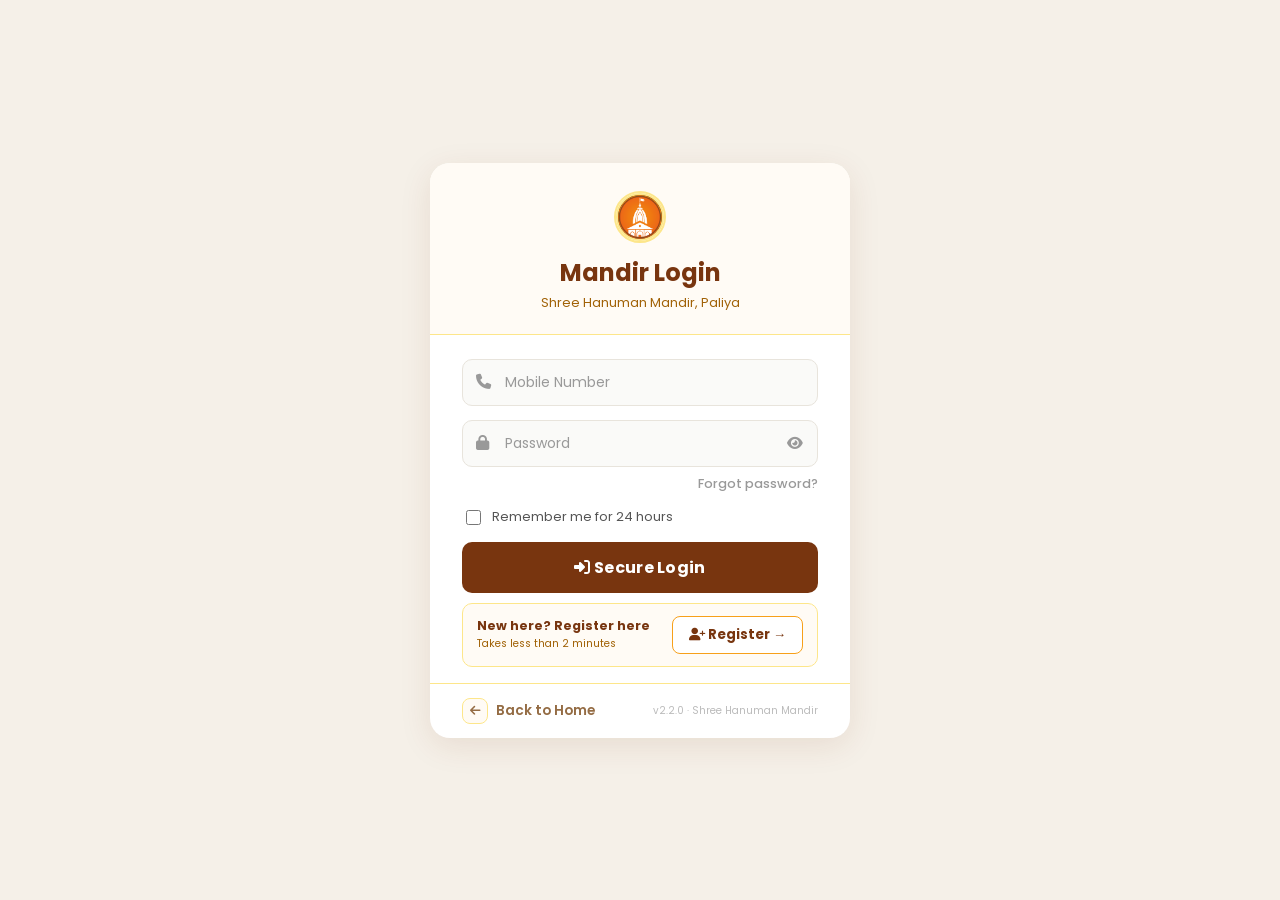
<file: login.html>
<!DOCTYPE html>
<html lang="en">
<head>
  <meta charset="UTF-8"/>
  <meta name="viewport" content="width=device-width, initial-scale=1.0"/>
  <title id="loginPageTitle">Login — Mandir System</title>
  <meta name="description" id="loginMetaDesc" content="Login to the temple management system."/>
  <link rel="preconnect" href="https://fonts.googleapis.com"/>
  <link rel="preconnect" href="https://fonts.gstatic.com" crossorigin/>
  <link href="https://fonts.googleapis.com/css2?family=Poppins:wght@300;400;600;700&display=swap" rel="stylesheet"/>
  <link rel="stylesheet" href="https://cdnjs.cloudflare.com/ajax/libs/font-awesome/6.4.0/css/all.min.css"/>
  <link rel="stylesheet" href="login.css">
</head>
<body>

<div class="container">
  <!-- LOGIN CARD -->
  <div class="card">

    <!-- Cream header -->
    <div class="card-header">
      <div class="header-icon-wrap" id="hdrIconWrap">
        <img src="Image/logo.PNG" alt="Mandir" class="login-logo" style="width:48px;height:48px;border-radius:50%;display:block;" onerror="this.style.display='none';document.getElementById('hdrIcon').style.display='inline-flex';">
        <i id="hdrIcon" class="fa-solid fa-place-of-worship" style="display:none;color:#f7a01a;font-size:1.4rem;"></i>
      </div>
      <h2>Mandir Login</h2>
      <span class="card-subtitle" id="loginSubtitle"></span>
    </div>

    <!-- Form body -->
    <div class="card-body">
      <div class="msg-box" id="loginMsg"></div>

      <div class="input-group">
        <i class="icon fa-solid fa-phone"></i>
        <input type="text" id="mobile" placeholder="Mobile Number" maxlength="10" inputmode="numeric" autocomplete="username"/>
      </div>

      <div class="input-group">
        <i class="icon fa-solid fa-lock"></i>
        <input type="password" id="password" placeholder="Password" autocomplete="current-password"/>
        <i class="fa-solid fa-eye pwd-eye" id="togglePassword"></i>
      </div>

      <span class="forgot" onclick="openForgotModal()">Forgot password?</span>

      <label class="remember-row">
        <input type="checkbox" id="rememberMe"> Remember me for 24 hours
      </label>

      <button class="main-btn" id="loginBtn" onclick="doLogin()">
        <i class="fa-solid fa-right-to-bracket"></i> Secure Login
      </button>
      <button class="retry-btn" id="retryBtn" onclick="doLogin()">
        <i class="fa-solid fa-rotate-right"></i> Retry Login
      </button>

      <!-- Register inline card -->
      <div class="reg-row-card">
        <div>
          <div class="reg-text">New here? Register here</div>
          <div class="reg-sub">Takes less than 2 minutes</div>
        </div>
        <button class="reg-btn" onclick="openRegisterModal()">
          <i class="fa-solid fa-user-plus"></i> Register →
        </button>
      </div>
    </div>

    <!-- Card footer -->
    <div class="card-footer">
      <a href="index.html" class="back-home">
        <div class="back-home-icon"><i class="fa-solid fa-arrow-left"></i></div>
        Back to Home
      </a>
      <div class="version-footer" id="versionFooter"></div>
    </div>

  </div>
</div>

<!-- ══ FORGOT PASSWORD MODAL ══ -->
<div id="forgotModal" class="modal-overlay">
  <div class="modal-card" style="max-width:400px;">

    <!-- Step 1 header: enter mobile -->
    <div class="modal-header" id="forgotHeader1">
      <button class="close-btn" onclick="closeForgotModal()">×</button>
      <div class="modal-icon"><i class="fa-solid fa-mobile-screen-button" style="color:#f7a01a;"></i></div>
      <h2>Forgot Password</h2>
      <span class="card-subtitle">Enter your registered mobile number</span>
    </div>
    <!-- Step 2 header: confirm masked email -->
    <div class="modal-header" id="forgotHeader2" style="display:none;">
      <button class="close-btn" onclick="closeForgotModal()">×</button>
      <div class="modal-icon"><i class="fa-solid fa-envelope-circle-check" style="color:#f7a01a;"></i></div>
      <h2>Confirm Your Email</h2>
      <span class="card-subtitle" id="forgotMaskedEmailSub">We found your account</span>
    </div>
    <!-- Step 3 header: OTP + new password -->
    <div class="modal-header" id="forgotHeader3" style="display:none;">
      <button class="close-btn" onclick="closeForgotModal()">×</button>
      <div class="modal-icon"><i class="fa-solid fa-key" style="color:#f7a01a;"></i></div>
      <h2>Reset Password</h2>
      <span class="card-subtitle">Enter the OTP sent to your email</span>
    </div>

    <div class="modal-body">

      <!-- Step 1: mobile lookup -->
      <div id="resetStep1">
        <div class="msg-box" id="resetMsg1"></div>
        <!-- Step pill -->
        <div style="display:flex;gap:6px;justify-content:center;margin-bottom:16px;">
          <span id="fpPill1" style="height:6px;width:40px;border-radius:3px;background:#f7a01a;"></span>
          <span id="fpPill2" style="height:6px;width:40px;border-radius:3px;background:#eee;"></span>
          <span id="fpPill3" style="height:6px;width:40px;border-radius:3px;background:#eee;"></span>
        </div>
        <div class="input-group">
          <i class="icon fa-solid fa-phone"></i>
          <input type="text" id="resetMobile" placeholder="Registered mobile number" maxlength="10" inputmode="numeric"/>
        </div>
        <button class="main-btn" id="fpLookupBtn" onclick="fpLookupMobile()">
          <i class="fa-solid fa-magnifying-glass"></i> Find My Account
        </button>
      </div>

      <!-- Step 2: masked email confirmation -->
      <div id="resetStep2" style="display:none;">
        <div class="msg-box" id="resetMsg2"></div>
        <div style="display:flex;gap:6px;justify-content:center;margin-bottom:16px;">
          <span style="height:6px;width:40px;border-radius:3px;background:#27ae60;"></span>
          <span id="fpPill2b" style="height:6px;width:40px;border-radius:3px;background:#f7a01a;"></span>
          <span style="height:6px;width:40px;border-radius:3px;background:#eee;"></span>
        </div>
        <!-- Masked email display -->
        <div style="background:#fffbf5;border:1.5px solid #fde68a;border-radius:10px;padding:14px 16px;margin-bottom:16px;text-align:center;">
          <div style="font-size:11px;color:#a16207;font-weight:600;margin-bottom:4px;">OTP will be sent to</div>
          <div id="fpMaskedEmailDisplay" style="font-size:15px;font-weight:700;color:#78350f;letter-spacing:.5px;"></div>
        </div>
        <p style="font-size:12px;color:#666;text-align:center;margin:0 0 16px;line-height:1.55;">Is this your email? Tap <b>Send OTP</b> to receive a 6-digit verification code.</p>
        <button class="main-btn" id="fpSendOtpBtn" onclick="fpSendOtp()">
          <i class="fa-solid fa-paper-plane"></i> Send OTP to This Email
        </button>
        <button class="retry-btn" style="display:block;" onclick="fpGoBack()">
          <i class="fa-solid fa-arrow-left"></i> That's not my email — go back
        </button>
      </div>

      <!-- Step 3: OTP boxes + new password -->
      <div id="resetStep3" style="display:none;">
        <div class="msg-box" id="resetMsg3"></div>
        <div style="display:flex;gap:6px;justify-content:center;margin-bottom:16px;">
          <span style="height:6px;width:40px;border-radius:3px;background:#27ae60;"></span>
          <span style="height:6px;width:40px;border-radius:3px;background:#27ae60;"></span>
          <span id="fpPill3b" style="height:6px;width:40px;border-radius:3px;background:#f7a01a;"></span>
        </div>
        <!-- 6-box OTP -->
        <div style="font-size:11.5px;font-weight:600;color:#666;margin-bottom:8px;">Verification code</div>
        <div id="fpOtpBoxes" style="display:flex;gap:6px;justify-content:center;margin-bottom:6px;">
          <input class="otp-box" maxlength="1" inputmode="numeric" pattern="[0-9]" style="height:48px;"/>
          <input class="otp-box" maxlength="1" inputmode="numeric" pattern="[0-9]" style="height:48px;"/>
          <input class="otp-box" maxlength="1" inputmode="numeric" pattern="[0-9]" style="height:48px;"/>
          <input class="otp-box" maxlength="1" inputmode="numeric" pattern="[0-9]" style="height:48px;"/>
          <input class="otp-box" maxlength="1" inputmode="numeric" pattern="[0-9]" style="height:48px;"/>
          <input class="otp-box" maxlength="1" inputmode="numeric" pattern="[0-9]" style="height:48px;"/>
        </div>
        <!-- Resend row -->
        <div style="text-align:center;margin-bottom:16px;">
          <button id="fpResendBtn" onclick="fpResendOtp()" style="background:none;border:none;font-family:'Poppins',sans-serif;font-size:12.5px;color:#a16207;cursor:pointer;padding:4px 10px;border-radius:6px;font-weight:600;transition:color .2s;display:none;">
            <i class="fa-solid fa-rotate-right" style="font-size:11px;"></i> Resend OTP
          </button>
          <span id="fpResendTimer" style="font-size:12px;color:#888;"></span>
        </div>
        <!-- New password -->
        <span class="field-label">New password</span>
        <div class="input-group" style="margin-bottom:4px;">
          <i class="icon fa-solid fa-lock"></i>
          <input type="password" id="newPassword" placeholder="Min 8 chars" autocomplete="new-password" oninput="checkPwdStrength(this.value,'resetStrengthFill','resetStrengthLabel')"/>
          <i class="fa-solid fa-eye pwd-eye" id="toggleNewPwd"></i>
        </div>
        <div class="strength-bar"><div class="strength-fill" id="resetStrengthFill"></div></div>
        <div class="strength-label" id="resetStrengthLabel"></div>
        <span class="field-label" style="margin-top:8px;display:block;">Confirm new password</span>
        <div class="input-group" style="margin-bottom:16px;">
          <i class="icon fa-solid fa-lock"></i>
          <input type="password" id="newPasswordConfirm" placeholder="Re-enter password" autocomplete="new-password"/>
          <i class="fa-solid fa-eye pwd-eye" id="toggleNewPwdConfirm"></i>
        </div>
        <button class="main-btn" id="fpResetBtn" onclick="fpVerifyAndReset()">
          <i class="fa-solid fa-check-circle"></i> Update Password
        </button>
      </div>

    </div>
  </div>
</div>

<!-- ══ REGISTER MODAL ══ -->
<div id="registerModal" class="modal-overlay">
  <div class="modal-card">

    <!-- Step 1 header: fill details -->
    <div class="modal-header" id="regHeader1">
      <button class="close-btn" onclick="closeRegisterModal()">×</button>
      <div class="modal-icon">
        <img src="Image/logo.PNG" alt="Mandir" style="width:38px;height:38px;border-radius:50%;display:block;" onerror="this.style.display='none';document.getElementById('regIconFallback').style.display='flex';">
        <i id="regIconFallback" class="fa-solid fa-user-plus" style="display:none;color:#f7a01a;font-size:1.2rem;"></i>
      </div>
      <h2>Create Account</h2>
      <span class="card-subtitle">Fill your details — takes less than 2 minutes</span>
    </div>
    <!-- Step 2 header: verify OTP -->
    <div class="modal-header" id="regHeader2" style="display:none;">
      <button class="close-btn" onclick="closeRegisterModal()">×</button>
      <div class="modal-icon"><i class="fa-solid fa-envelope-circle-check" style="color:#f7a01a;font-size:1.2rem;"></i></div>
      <h2>Verify Your Email</h2>
      <span class="card-subtitle" id="regOtpSub">Enter the 6-digit code sent to your email</span>
    </div>

    <div class="modal-body">

      <!-- ── Step 1: Registration form ── -->
      <div id="regForm">
        <div class="msg-box" id="regMsg"></div>
        <!-- Step pill -->
        <div style="display:flex;gap:6px;justify-content:center;margin-bottom:16px;">
          <span style="height:6px;width:60px;border-radius:3px;background:#f7a01a;"></span>
          <span style="height:6px;width:60px;border-radius:3px;background:#eee;"></span>
        </div>



        <div class="reg-row">
          <div>
            <span class="field-label">Full Name *</span>
            <div class="input-group" style="margin-bottom:4px;">
              <i class="icon fa-solid fa-user"></i>
              <input type="text" id="reg_name" placeholder="Your full name" maxlength="100" oninput="regValidateField('reg_name')"/>
            </div>
          </div>
          <div>
            <span class="field-label">Mobile Number *</span>
            <div class="input-group" style="margin-bottom:4px;">
              <i class="icon fa-solid fa-phone"></i>
              <input type="text" id="reg_mobile" placeholder="10-digit mobile" maxlength="10" inputmode="numeric" oninput="regValidateField('reg_mobile')"/>
            </div>
          </div>
        </div>
        <span class="field-label">Email Address *</span>
        <div class="input-group" style="margin-bottom:4px;">
          <i class="icon fa-solid fa-at"></i>
          <input type="email" id="reg_email" placeholder="OTP will be sent here" maxlength="200" oninput="regValidateField('reg_email')"/>
        </div>
        <div class="reg-row">
          <div>
            <span class="field-label">Password *</span>
            <div class="input-group" style="margin-bottom:4px;">
              <i class="icon fa-solid fa-lock"></i>
              <input type="password" id="reg_password" placeholder="Min 8 chars" autocomplete="new-password" oninput="checkPwdStrength(this.value,'regStrengthFill','regStrengthLabel');regValidateField('reg_password');regValidateField('reg_confirm');"/>
              <i class="fa-solid fa-eye pwd-eye" id="toggleRegPwd"></i>
            </div>
            <div class="strength-bar"><div class="strength-fill" id="regStrengthFill"></div></div>
            <div class="strength-label" id="regStrengthLabel"></div>
          </div>
          <div>
            <span class="field-label">Confirm Password *</span>
            <div class="input-group" style="margin-bottom:14px;">
              <i class="icon fa-solid fa-lock"></i>
              <input type="password" id="reg_confirm" placeholder="Re-enter password" autocomplete="new-password" oninput="regValidateField('reg_confirm')"/>
              <i class="fa-solid fa-eye pwd-eye" id="toggleRegConfirm"></i>
            </div>
          </div>
        </div>
        <span class="field-label">Village / Town *</span>
        <div class="input-group" style="margin-bottom:4px;">
          <i class="icon fa-solid fa-house"></i>
          <input type="text" id="reg_village" placeholder="Your village or town" maxlength="100" oninput="regValidateField('reg_village')"/>
        </div>
        <span class="field-label">Full Address <span style="color:#bbb;font-weight:400;">(optional)</span></span>
        <div class="input-group" style="margin-bottom:4px;">
          <i class="icon fa-solid fa-map-pin" style="top:18px;transform:none;"></i>
          <input type="text" id="reg_address" placeholder="Street, locality, district..." maxlength="300" style="padding-left:44px;"/>
        </div>
        <span class="field-label">Date of Birth <span style="color:#bbb;font-weight:400;">(optional — for birthday alerts)</span></span>
        <div class="input-group" style="margin-bottom:16px;">
          <i class="icon fa-solid fa-cake-candles" style="top:50%;transform:translateY(-50%);"></i>
          <input type="date" id="reg_dob" style="padding-left:44px;cursor:pointer;" max=""/>
        </div>
        <!-- T&C checkbox — collapsed into step 1 -->
        <div id="tcRow" style="display:flex;align-items:flex-start;gap:9px;margin-bottom:16px;background:#fffbf5;border:1.5px solid #fde68a;border-radius:10px;padding:10px 12px;">
          <input type="checkbox" id="reg_tc" style="width:16px;height:16px;accent-color:#f7a01a;cursor:pointer;flex-shrink:0;margin-top:2px;" disabled/>
          <span style="font-size:12px;color:#78350f;line-height:1.55;">
            I have read and agree to the
            <span onclick="openTCModal()" style="color:#f7a01a;font-weight:700;cursor:pointer;text-decoration:underline;">Terms &amp; Conditions</span>
            <span style="color:#e74c3c;"> *</span>
          </span>
        </div>
        <div id="tcErrMsg" style="display:none;font-size:11px;color:#e74c3c;margin:-10px 0 12px;text-align:left;">Please read and accept the Terms &amp; Conditions to continue.</div>
        <!-- Send OTP button — validates all fields + T&C, then sends OTP -->
        <button class="main-btn" id="regSendOtpBtn" onclick="regSendOtp()">
          <i class="fa-solid fa-paper-plane"></i> Next — Verify Email
        </button>
        <p style="font-size:11.5px;color:#888;margin:0;line-height:1.5;">
          <i class="fa-solid fa-shield-halved" style="color:#f7a01a;"></i>
          A 6-digit code will be sent to your email to confirm and submit.
        </p>
      </div>

      <!-- ── Step 2: OTP verify = final submit ── -->
      <div id="regOtpStep" style="display:none;">
        <div class="msg-box" id="regOtpMsg"></div>
        <!-- Step pill -->
        <div style="display:flex;gap:6px;justify-content:center;margin-bottom:16px;">
          <span style="height:6px;width:60px;border-radius:3px;background:#27ae60;"></span>
          <span style="height:6px;width:60px;border-radius:3px;background:#f7a01a;"></span>
        </div>
        <!-- Locked email display -->
        <div style="background:#fffbf5;border:1.5px solid #fde68a;border-radius:10px;padding:10px 14px;margin-bottom:14px;display:flex;align-items:center;gap:10px;">
          <i class="fa-solid fa-circle-check" style="color:#27ae60;font-size:13px;flex-shrink:0;"></i>
          <span style="font-size:12px;color:#78350f;font-weight:600;" id="regLockedEmail"></span>
        </div>
        <!-- 6-box OTP input -->
        <div style="font-size:11.5px;font-weight:600;color:#666;margin-bottom:8px;">Verification code</div>
        <div id="regOtpBoxes" style="display:flex;gap:6px;justify-content:center;margin-bottom:6px;">
          <input class="otp-box reg-otp-box" maxlength="1" inputmode="numeric" pattern="[0-9]" style="height:48px;"/>
          <input class="otp-box reg-otp-box" maxlength="1" inputmode="numeric" pattern="[0-9]" style="height:48px;"/>
          <input class="otp-box reg-otp-box" maxlength="1" inputmode="numeric" pattern="[0-9]" style="height:48px;"/>
          <input class="otp-box reg-otp-box" maxlength="1" inputmode="numeric" pattern="[0-9]" style="height:48px;"/>
          <input class="otp-box reg-otp-box" maxlength="1" inputmode="numeric" pattern="[0-9]" style="height:48px;"/>
          <input class="otp-box reg-otp-box" maxlength="1" inputmode="numeric" pattern="[0-9]" style="height:48px;"/>
        </div>
        <!-- Resend -->
        <div style="text-align:center;margin-bottom:16px;">
          <button id="regResendBtn" onclick="regResendOtp()" style="background:none;border:none;font-family:'Poppins',sans-serif;font-size:12.5px;color:#a16207;cursor:pointer;padding:4px 10px;border-radius:6px;font-weight:600;transition:color .2s;display:none;">
            <i class="fa-solid fa-rotate-right" style="font-size:11px;"></i> Resend OTP
          </button>
          <span id="regResendTimer" style="font-size:12px;color:#888;"></span>
        </div>
        <!-- Submit = OTP verified → registerUser POST -->
        <button class="main-btn" id="regVerifyBtn" onclick="regVerifyAndSubmit()">
          <i class="fa-solid fa-check-circle"></i> Verify &amp; Complete Registration
        </button>
        <button class="retry-btn" style="display:block;" onclick="regGoBackToForm()">
          <i class="fa-solid fa-arrow-left"></i> Edit details
        </button>
      </div>

      <!-- ── Step 3: Success ── -->
      <div id="regSuccess" style="display:none;">
        <div class="reg-pending">
          <div class="pend-icon">🙏</div>
          <h3>Registration Submitted!</h3>
          <p id="regSuccessMsg">Your request has been sent to the temple admin for review.<br/><br/>
            You will receive an email once approved. You can then login with your mobile and password.</p>
        </div>
        <div style="margin-top:20px;">
          <button class="main-btn" onclick="closeRegisterModal()"><i class="fa-solid fa-check"></i> Got it, Back to Login</button>
        </div>
      </div>

    </div>
  </div>
</div>

<!-- ══ TERMS & CONDITIONS MODAL ══ -->
<div id="tcModal" class="modal-overlay" style="display:none;">
  <div class="modal-card" style="max-width:420px;">
    <div class="modal-header">
      <button class="close-btn" onclick="closeTCModal()">×</button>
      <div class="modal-icon"><i class="fa-solid fa-file-shield" style="color:#f7a01a;"></i></div>
      <h2>Terms &amp; Conditions</h2>
      <span class="card-subtitle">Please read carefully before registering</span>
    </div>
    <div class="modal-body" style="padding:0;">
      <!-- Scrollable content -->
      <div id="tcScrollArea" style="max-height:300px;overflow-y:auto;padding:20px 24px 12px;border-bottom:1px solid #fde68a;" onscroll="checkTCScroll()">
        <div style="display:flex;align-items:center;gap:9px;background:#fffbf5;border:1.5px solid #fde68a;border-radius:10px;padding:11px 14px;margin-bottom:16px;">
          <i class="fa-solid fa-shield-halved" style="color:#f7a01a;font-size:1.1rem;"></i>
          <span style="font-size:12.5px;font-weight:700;color:#78350f;" id="tcModalTitle">Shree Hanuman Mandir — Privacy &amp; Usage Policy</span>
        </div>
        <div style="font-size:13px;color:#444;line-height:1.75;display:flex;flex-direction:column;gap:14px;">
          <div>
            <div style="font-weight:700;color:#78350f;margin-bottom:4px;display:flex;align-items:center;gap:7px;"><i class="fa-solid fa-user-shield" style="color:#f7a01a;"></i> Your Personal Data</div>
            <p style="margin:0;">Your personal information (name, mobile, email, address) is collected <b>only</b> for temple record-keeping and communication. We do <b>not</b> share, sell, or disclose your personal details to any third party outside the temple trust.</p>
          </div>
          <div>
            <div style="font-weight:700;color:#78350f;margin-bottom:4px;display:flex;align-items:center;gap:7px;"><i class="fa-solid fa-lock" style="color:#f7a01a;"></i> Password Security</div>
            <p style="margin:0;">Your password is stored in <b>encrypted form</b> (SHA-256 hash). It is never stored or transmitted as plain text. No admin or staff member can view your password. Keep your password private.</p>
          </div>
          <div>
            <div style="font-weight:700;color:#78350f;margin-bottom:4px;display:flex;align-items:center;gap:7px;"><i class="fa-solid fa-people-arrows" style="color:#f7a01a;"></i> Member Privacy</div>
            <p style="margin:0;">Member details are <b>not shared</b> between members. You can only see your own contribution history and profile. Other members' personal or financial details are strictly confidential.</p>
          </div>
          <div>
            <div style="font-weight:700;color:#78350f;margin-bottom:4px;display:flex;align-items:center;gap:7px;"><i class="fa-solid fa-envelope-open-text" style="color:#f7a01a;"></i> Communication</div>
            <p style="margin:0;">Your email may be used to send you receipts, OTP verification codes, and important temple announcements. You will not receive spam or unrelated messages.</p>
          </div>
          <div>
            <div style="font-weight:700;color:#78350f;margin-bottom:4px;display:flex;align-items:center;gap:7px;"><i class="fa-solid fa-circle-check" style="color:#f7a01a;"></i> Account Approval</div>
            <p style="margin:0;">Registration requests are reviewed by the temple admin. Accounts are activated only after approval. The temple trust reserves the right to approve or decline any registration request.</p>
          </div>
          <div style="background:#fffbf5;border-radius:9px;padding:10px 13px;font-size:12px;color:#92400e;font-weight:600;margin-top:4px;">
            🙏 By accepting, you confirm you have read, understood, and agree to these terms. — <span id="tcTagline">Jai Shree Ram</span>
          </div>
        </div>
      </div>
      <!-- Scroll hint -->
      <div id="tcScrollHint" style="text-align:center;font-size:11px;color:#a16207;padding:8px 0 4px;background:#fffbf5;display:flex;align-items:center;justify-content:center;gap:5px;">
        <i class="fa-solid fa-angles-down" style="animation:tcBounce 1.2s ease-in-out infinite;"></i> Scroll down to read all terms
      </div>
      <!-- Accept button — hidden until scrolled to bottom -->
      <div id="tcAcceptArea" style="display:none;padding:14px 24px 18px;text-align:center;">
        <button onclick="acceptTC()" style="width:100%;padding:12px;background:#78350f;color:#fff;border:none;border-radius:10px;font-family:'Poppins',sans-serif;font-size:14px;font-weight:700;cursor:pointer;display:inline-flex;align-items:center;justify-content:center;gap:8px;box-shadow:0 4px 14px rgba(247,160,26,0.35);">
          <i class="fa-solid fa-circle-check"></i> I Accept the Terms &amp; Conditions
        </button>
      </div>
    </div>
  </div>
</div>



<div id="_tw"></div>

<script src="constants.js"></script>
<script>
  // ── Populate dynamic fields from constants.js (APP object) ──
  (function() {
    if (typeof APP === 'undefined') return;
    var name    = APP.name    || 'Mandir';
    var loc     = APP.village || APP.location || '';
    var tagline = APP.tagline || 'Jai Shree Ram';
    // Page title & meta
    document.title = 'Login — ' + name;
    var lpt = document.getElementById('loginPageTitle'); if (lpt) lpt.textContent = 'Login — ' + name;
    var lmd = document.getElementById('loginMetaDesc'); if (lmd) lmd.setAttribute('content', 'Login to ' + name + ' management system.');
    // Login card subtitle
    var sub = document.getElementById('loginSubtitle');
    if (sub) sub.textContent = name + (loc ? ', ' + loc : '');
    // T&C modal title & tagline
    var tct = document.getElementById('tcModalTitle');
    if (tct) tct.textContent = name + ' — Privacy & Usage Policy';
    var tcTag = document.getElementById('tcTagline');
    if (tcTag) tcTag.textContent = tagline;
    // Version footer
    if (typeof APP !== 'undefined' && APP.version) {
      var vf = document.getElementById('versionFooter'); if (vf) vf.textContent = 'v' + APP.version;
    }
  })();
</script>
<script src="config.js"></script>
<script src="login.js"></script>
</body>
</html>
</file>
<file: login.css>
/* ── THEME C: Refined Current ───────────────────────────────────
       Palette:
         Primary CTA  : #78350f (dark brown)  — 9.2:1 on white ✓ WCAG AA
         Amber accent : #f7a01a               — borders, focus, pills, icons
         Page bg      : #f5f0e8               — single warm background
         Card surface : #fffbf5               — one cream surface (consolidated)
         Border cream : #fde68a               — one border yellow (consolidated)
         Body text    : #333                  — high contrast
         Muted text   : #666                  — labels, hints
         Placeholder  : #999                  — was #bbb — now passes contrast
         Input icon   : #999                  — was #bbb — matches placeholder
       ─────────────────────────────────────────────────────────────── */
       *{box-sizing:border-box;}
       body{margin:0;font-family:"Poppins",sans-serif;min-height:100vh;display:flex;flex-direction:column;justify-content:center;align-items:center;background:#f5f0e8;padding:20px 16px;}
       .container{width:100%;display:flex;justify-content:center;align-items:center;flex-direction:column;gap:16px;}
       @keyframes slideUp{from{opacity:0;transform:translateY(24px)}to{opacity:1;transform:translateY(0)}}
       .card{background:#fff;border-radius:20px;width:100%;max-width:420px;box-shadow:0 8px 32px rgba(120,53,14,0.10);animation:slideUp .5s ease-out;position:relative;overflow:hidden;}
       .card-header{background:#fffbf5;border-bottom:1px solid #fde68a;padding:28px 32px 22px;text-align:center;}
       .login-logo{width:52px;height:52px;border-radius:50%;object-fit:cover;border:2px solid #fde68a;flex-shrink:0;background:#78501e;}
       .header-icon-wrap{width:52px;height:52px;border-radius:50%;background:#fff;border:2px solid #fde68a;display:flex;align-items:center;justify-content:center;margin:0 auto 12px;}
       .card h2{margin:0 0 4px;color:#78350f;font-size:1.5rem;font-weight:700;}
       .card-subtitle{font-size:.8rem;color:#a16207;display:block;}
       .card-body{padding:24px 32px 0;}
       .input-group{position:relative;margin-bottom:14px;}
       .input-group i.icon{position:absolute;left:14px;top:50%;transform:translateY(-50%);color:#999;font-size:.95rem;pointer-events:none;}
       .input-group input{width:100%;padding:12px 14px 12px 42px;border:1.5px solid #e8e4dc;border-radius:10px;outline:none;font-size:14px;font-family:"Poppins",sans-serif;transition:all .25s ease;background:#fafaf8;color:#333;}
       .input-group input::placeholder{color:#999;}
       .input-group input:focus{border-color:#f7a01a;background:#fff;box-shadow:0 0 0 3px rgba(247,160,26,0.10);}
       .input-group input.field-err{border-color:#e74c3c!important;background:#fff8f8!important;}
       .field-err-msg{font-size:11px;color:#e74c3c;margin:-8px 0 10px;text-align:left;display:block;}
       .forgot{font-size:.8rem;text-align:right;color:#999;cursor:pointer;display:block;margin-top:-6px;margin-bottom:14px;transition:color .25s;font-weight:500;}
       .forgot:hover{color:#78350f;}
       .remember-row{display:flex;align-items:center;gap:8px;margin-bottom:14px;font-size:13px;color:#555;text-align:left;}
       .remember-row input[type=checkbox]{width:15px;height:15px;accent-color:#f7a01a;cursor:pointer;}
       .msg-box{padding:10px 14px;border-radius:9px;font-size:13px;font-weight:600;margin-bottom:14px;display:none;text-align:left;}
       .msg-box.error{background:#fdedec;color:#c0392b;display:block;}
       .msg-box.success{background:#eafaf1;color:#1e8449;display:block;}
       .msg-box.pending{background:#fffbf5;color:#92400e;display:block;border:1.5px solid #f7a01a;border-radius:12px;padding:14px 16px;text-align:center;}
       .msg-box.pending .pend-title{font-size:14px;font-weight:700;color:#78350f;margin-bottom:6px;}
       .msg-box.pending .pend-sub{font-size:12px;font-weight:400;color:#a16207;line-height:1.5;}
       /* PRIMARY BUTTON — dark brown, white text, 9.2:1 contrast ✓ */
       button.main-btn{width:100%;padding:13px;border:none;border-radius:10px;color:#fff;font-family:"Poppins",sans-serif;font-size:1rem;font-weight:700;cursor:pointer;background:#78350f;transition:all .25s ease;margin-bottom:10px;letter-spacing:.3px;}
       button.main-btn:hover{background:#5c2709;transform:translateY(-1px);}
       button.main-btn:disabled{background:#c4b9b0;cursor:not-allowed;transform:none;}
       /* SECONDARY BUTTON — ghost style, clearly less prominent than primary */
       .retry-btn{width:100%;padding:11px;border:1.5px solid #f7a01a;border-radius:10px;color:#78350f;font-family:"Poppins",sans-serif;font-size:.9rem;font-weight:700;cursor:pointer;background:#fffbf5;margin-bottom:10px;display:none;transition:all .2s ease;}
       .retry-btn:hover{background:#fde68a;border-color:#e8920a;color:#5c2709;transform:translateY(-1px);}
       /* Register row */
       .reg-row-card{display:flex;align-items:center;justify-content:space-between;gap:12px;background:#fffbf5;border:1px solid #fde68a;border-radius:10px;padding:12px 14px;margin-bottom:0;}
       .reg-row-card .reg-text{font-size:12.5px;font-weight:700;color:#78350f;}
       .reg-row-card .reg-sub{font-size:10.5px;color:#a16207;font-weight:400;margin-top:1px;}
       button.reg-btn{padding:8px 16px;border:1.5px solid #f7a01a;border-radius:8px;color:#78350f;font-family:"Poppins",sans-serif;font-size:.82rem;font-weight:700;cursor:pointer;background:#fff;transition:all .2s ease;white-space:nowrap;flex-shrink:0;}
       button.reg-btn:hover{background:#fffbf5;border-color:#78350f;}
       /* Card footer */
       .card-footer{border-top:1px solid #fde68a;padding:14px 32px;display:flex;align-items:center;justify-content:space-between;margin-top:16px;}
       .back-home{display:inline-flex;align-items:center;gap:8px;font-size:.85rem;color:#946c44;text-decoration:none;font-weight:600;transition:color .2s;}
       .back-home:hover{color:#78350f;}
       .back-home-icon{width:26px;height:26px;border-radius:8px;background:#fffbf5;border:1.5px solid #fde68a;display:flex;align-items:center;justify-content:center;font-size:12px;color:#946c44;flex-shrink:0;}
       .version-footer{font-size:10px;color:#bbb;}
       /* Modal */
       .modal-overlay{display:none;position:fixed;top:0;left:0;width:100%;height:100%;background:rgba(60,20,0,0.45);backdrop-filter:blur(4px);z-index:1000;justify-content:center;align-items:center;padding:16px;}
       .modal-card{background:#fff;border-radius:20px;width:100%;max-width:440px;max-height:92vh;overflow-y:auto;overflow-x:hidden;box-shadow:0 16px 48px rgba(120,53,14,0.18);position:relative;animation:slideUp .3s ease-out;}
       .modal-header{background:#fffbf5;border-bottom:1px solid #fde68a;padding:20px 24px 16px;text-align:center;position:relative;}
       .modal-icon{width:46px;height:46px;border-radius:50%;background:#fff;border:2px solid #fde68a;display:flex;align-items:center;justify-content:center;margin:0 auto 10px;color:#f7a01a;font-size:1.2rem;}
       .modal-card h2{margin:0 0 4px;color:#78350f;font-size:1.2rem;font-weight:700;}
       .modal-card h2 i{display:none;}
       .modal-card .card-subtitle{font-size:.78rem;color:#a16207;margin-bottom:0;display:block;}
       .modal-body{padding:18px 24px 22px;}
       .close-btn{position:absolute;right:12px;top:10px;font-size:20px;color:#bbb;cursor:pointer;background:none;border:none;box-shadow:none;padding:4px 8px;width:auto;border-radius:6px;transition:background .2s,color .2s;z-index:2;}
       .close-btn:hover{background:#fde68a;color:#78350f;}
       /* Registration form grid */
       .reg-row{display:grid;grid-template-columns:1fr 1fr;gap:12px;}
       @media(max-width:400px){.reg-row{grid-template-columns:1fr;}}
       .field-label{font-size:11.5px;font-weight:600;color:#555;margin-bottom:5px;display:block;text-align:left;}
       /* Password strength */
       .strength-bar{height:4px;border-radius:4px;background:#e8e4dc;margin:4px 0 6px;overflow:hidden;}
       .strength-fill{height:100%;width:0;border-radius:4px;transition:width .3s,background .3s;}
       .strength-label{font-size:10px;color:#999;margin-bottom:8px;text-align:left;height:14px;}
       .pwd-eye{position:absolute;right:15px;top:50%;transform:translateY(-50%);cursor:pointer;color:#999;font-size:14px;}
       .reg-pending{background:#eafaf1;border:1.5px solid #a9dfbf;border-radius:12px;padding:18px 20px;text-align:center;margin-top:4px;}
       .reg-pending .pend-icon{font-size:32px;margin-bottom:8px;}
       .reg-pending h3{margin:0 0 6px;color:#1e8449;font-size:1rem;}
       .reg-pending p{margin:0;color:#555;font-size:12.5px;line-height:1.6;}
       /* Toast */
       #_tw{position:fixed;bottom:24px;right:24px;z-index:999999;display:flex;flex-direction:column;gap:8px;pointer-events:none;max-width:340px;}
       .ti{display:flex;align-items:center;gap:10px;padding:13px 18px;border-radius:10px;font-family:Poppins,sans-serif;font-size:13.5px;font-weight:600;color:#fff;box-shadow:0 6px 24px rgba(0,0,0,0.18);min-width:220px;pointer-events:all;animation:tUp .35s cubic-bezier(0.21,1.02,0.73,1) both;position:relative;overflow:hidden;line-height:1.4;}
       .tb{position:absolute;bottom:0;left:0;height:3px;background:rgba(255,255,255,0.4);animation:tBar 3.5s linear forwards;}
       @keyframes tUp{from{opacity:0;transform:translateY(20px)}to{opacity:1;transform:translateY(0)}}
       @keyframes tBar{from{width:100%}to{width:0%}}
       .to_{animation:tDn .3s ease forwards!important;}
       @keyframes tDn{to{opacity:0;transform:translateY(12px)}}
       /* Readonly input (locked email) */
       .input-group input[readonly]{background:#fffbf5!important;color:#78350f;border-color:#fde68a!important;cursor:not-allowed;}
       /* OTP boxes — fluid width so 6 boxes always fit on mobile */
       .otp-box{flex:1;min-width:0;max-width:46px;height:48px;text-align:center;font-size:20px;font-weight:700;border:1.5px solid #e8e4dc;border-radius:10px;font-family:"Poppins",sans-serif;background:#fafaf8;color:#333;outline:none;transition:border-color .2s,box-shadow .2s;}
       .otp-box:focus{border-color:#f7a01a!important;background:#fff!important;box-shadow:0 0 0 3px rgba(247,160,26,0.12);}
       .otp-box.otp-err{border-color:#e74c3c!important;background:#fff8f8!important;}
       #fpResendBtn:hover,#regResendBtn:hover{color:#78350f;}
       /* Responsive tweaks */
       @media(max-width:480px){
         .card{border-radius:16px;}
         .card-header{padding:22px 20px 18px;}
         .card-body{padding:18px 20px 0;}
         .card-footer{padding:12px 20px;}
         .card h2{font-size:1.3rem;}
         button.main-btn{font-size:.95rem;padding:12px;}
         .modal-header{padding:16px 18px 14px;}
         .modal-body{padding:14px 16px 18px;}
         .modal-card h2{font-size:1.1rem;}
         .reg-row{grid-template-columns:1fr;}
       }
   
   /* ── Animation keyframes (originally inline near body end) ── */
   @keyframes tcBounce{0%,100%{transform:translateY(0)}50%{transform:translateY(4px)}}
   @keyframes tcShake{0%,100%{transform:translateX(0)}25%{transform:translateX(-4px)}75%{transform:translateX(4px)}}
</file>
